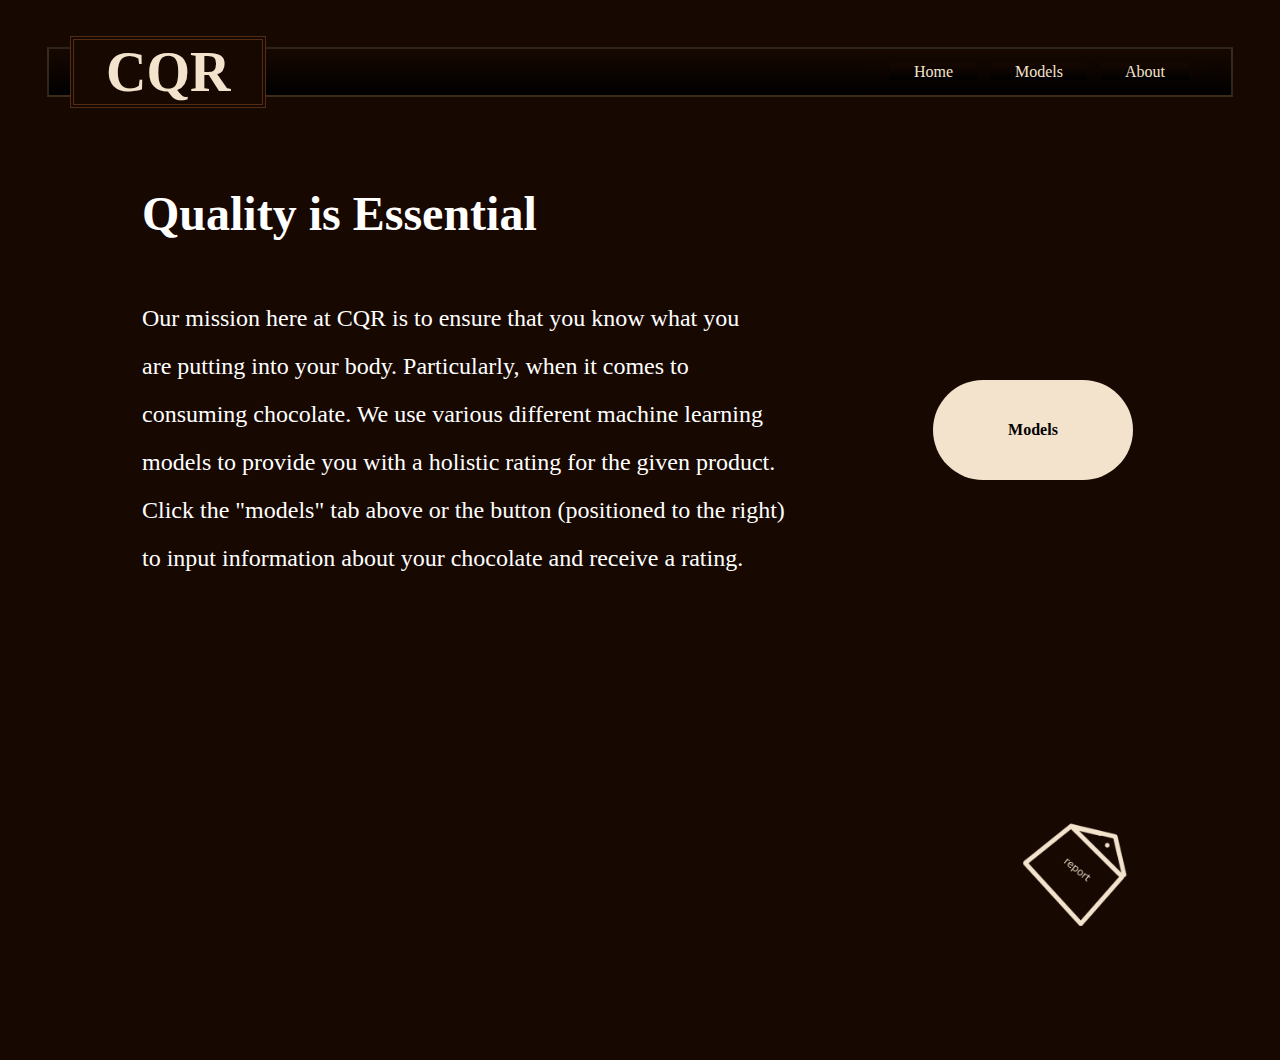
<file: index.html>
<!DOCTYPE html>
<html lang="en">
<head>
    <meta charset="UTF-8">
    <title> ecs 171 project</title>
    <link rel="Stylesheet" href="css/styles.css">
    <style>
        body {
            cursor: url('img/cursor.png'), auto;
            overflow-y: scroll; /* Show scrollbars */
        }
        body::-webkit-scrollbar {
            width: .5em;
        }

        body::-webkit-scrollbar-track {
            background: #170801;
        }

        body::-webkit-scrollbar-thumb {
            background: #deb782;
            border-radius: 100vw;
        }

        body::-webkit-scrollbar-thumb:hover {
            background: #deb782;
        }

    </style>
</head>
<body>
</body>
    <nav>
        <div class="logo">CQR</div>
        <div class="nav-items">
            <a href="index.html">Home</a>
            <a href="projects.html">Models</a>
            <a href="about.html">About</a>
        </div>
    </nav>
    <div style="height: 30px;"></div>
    <section class ="ansh">
        <div class="ansh-container">
            <div class="column-left">
                <h1> Quality is Essential</h1>
                <p> Our mission here at CQR is to ensure that you know what you
                    <br>  are putting into your body. Particularly, when it comes to
                    <br>  consuming chocolate. We use various different machine learning
                    <br>  models to provide you with a holistic rating for the given product.
                    <br>  Click the "models" tab above or the button (positioned to the right)
                    <br>  to input information about your chocolate and receive a rating.
                <p>
            </div>
            <div class = "column-right">
                <a href="projects.html">
                    <button style="width:200px;height:100px">Models</button>

                </a>
            </div>
            <div class="column-bottom">
                <a href="https://www.papeeria.com/p/fadfc4725bf9e1fa0c513645595eefea#/report.tex">
                    <img src="img/report.png"
                         alt=" the logo"
                         class = "ansh-image"
                         style="width:200px;height:200px;"
                    >
                </a>
            </div>
        </section>

</html>
</file>
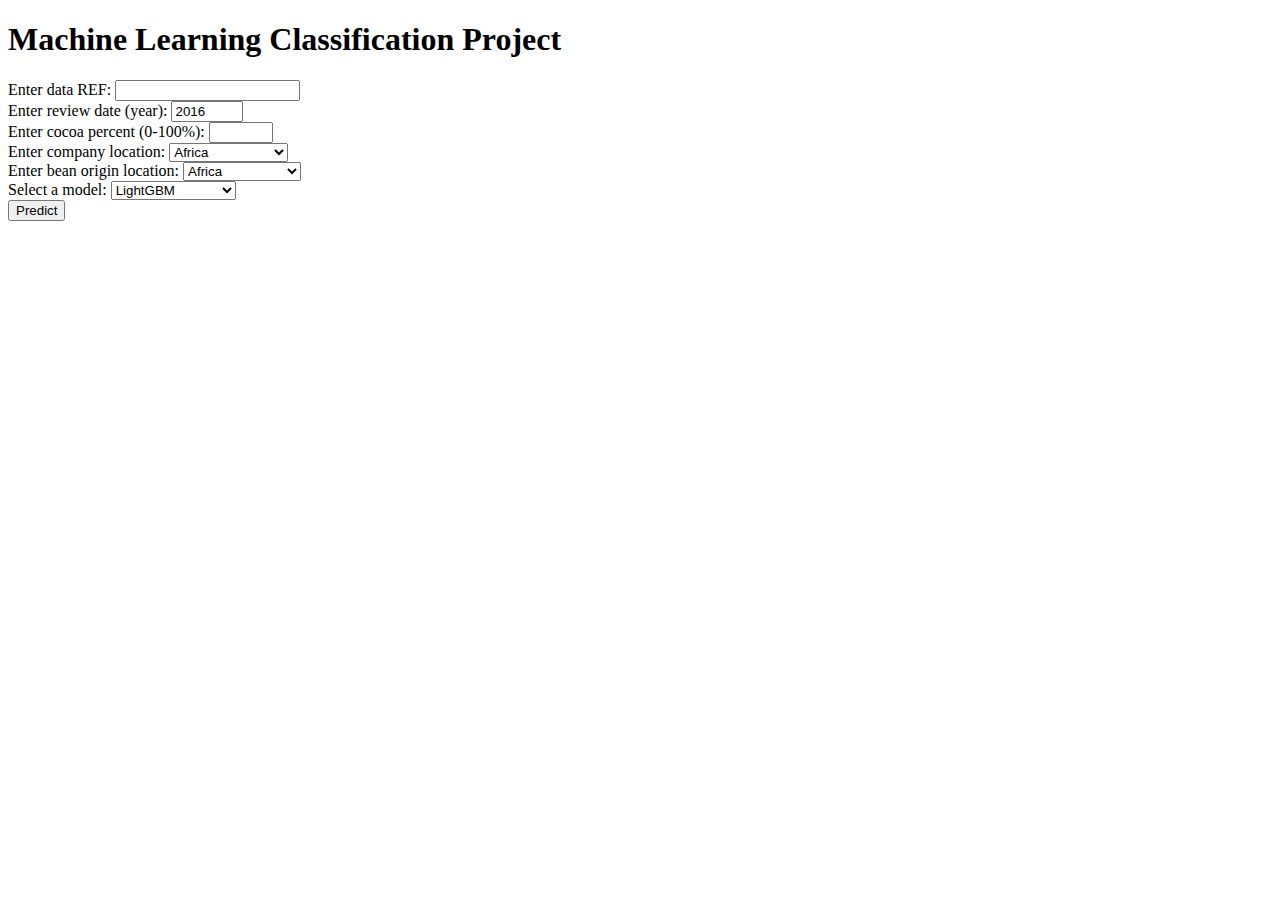
<file: templates/index.html>
<!DOCTYPE html>
<html lang="en">
<head>
    <meta charset="UTF-8">
    <title>Machine Learning Classification Project</title>
</head>
<body>
    <h1 >Machine Learning Classification Project</h1>
    <form method="POST" action="/predict" name = "chocolate">
        <label for="input">Enter data REF:</label>
        <input type="number" name="REF" id="REF" required>
        <br>
        <label for="input">Enter review date (year):</label>
        <input type="number" min="1900" max="2099" step="1" value="2016" name = "date" id = "date"/>
        <br>
        <label for="input">Enter cocoa percent (0-100%):</label>
        <input type="number" min="0" max="100" id="cocoa_percent" name = "cocoa_percent"/>
        <br>
        <label for="input">Enter company location:</label>
        <select id="company_location" name="company_location">
            <option value="Africa">Africa</option>
            <option value="Asia">Asia</option>
            <option value="North America">North America</option>
            <option value="Central America">Central America</option>
            <option value="South America">South America</option>
            <option value="Carribean">Carribean</option>
            <option value="Eastern Europe">Eastern Europe</option>
            <option value="Central Europe">Central Europe</option>
            <option value="Western Europe">Western Europe</option>
            <option value="Oceania">Oceania</option>
          </select>
        <br>
        <label for="input">Enter bean origin location:</label>
        <select id="bean_origin" name="bean_origin">
            <option value="Africa">Africa</option>
            <option value="Asia">Asia</option>
            <option value="North America">North America</option>
            <option value="Central America">Central America</option>
            <option value="South America">South America</option>
            <option value="Carribean">Carribean</option>
            <option value="Oceania">Oceania</option>
            <option value="Unknown">Unknown</option>
          </select>
        <br>
        <label for="input">Select a model:</label>
        <select id="model_type" name="model_type">
          <option values="lightgbm">LightGBM</option>
          <option values="svr">SVR</option>
          <option values="randomforest"> Random Forest</option>
          <option values="randomforest2">Random Forest 2</option>
        </select>
        <br>
        <button type="submit">Predict</button>
    </form>
</body>
</html>
</file>
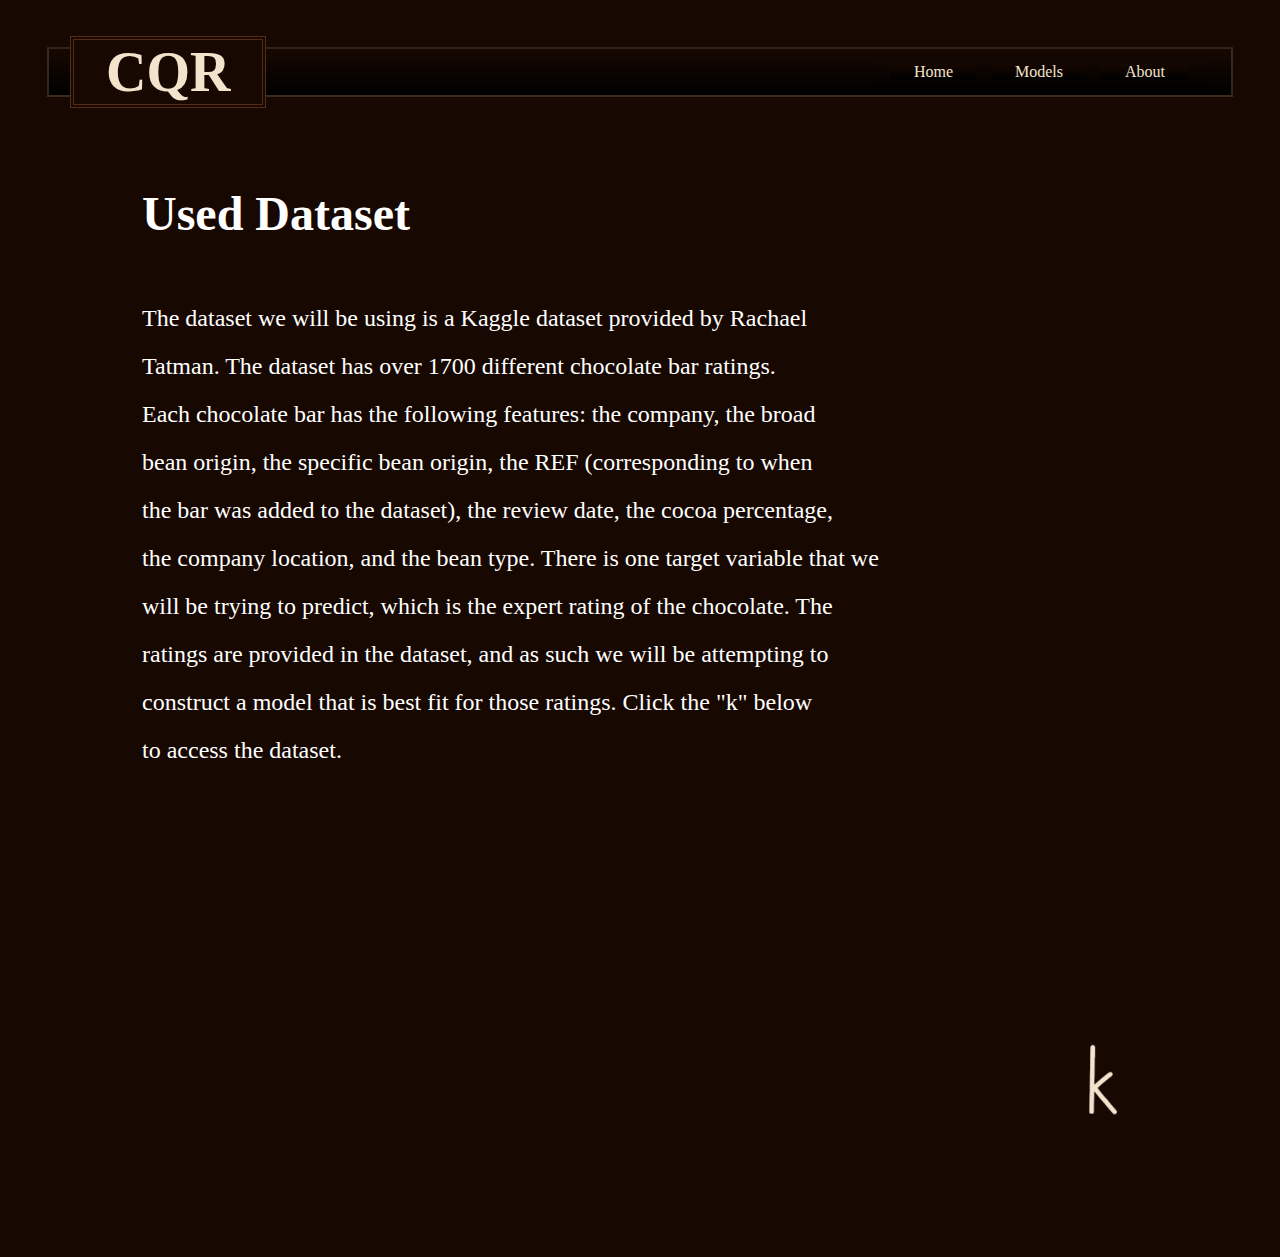
<file: about.html>
<!DOCTYPE html>
<html lang="en">
<head>
    <meta charset="UTF-8">
    <title> ecs 171 project</title>
    <link rel="Stylesheet" href="css/about.css">
    <style>
        body {
            cursor: url('img/cursor.png'), auto;

            overflow-y: scroll; /* Show scrollbars */
        }
        body::-webkit-scrollbar {
            width: .5em;
        }

        body::-webkit-scrollbar-track {
            background: #170801;
        }

        body::-webkit-scrollbar-thumb {
            background: #deb782;
            border-radius: 100vw;
        }

        body::-webkit-scrollbar-thumb:hover {
            background: #deb782;
        }
    </style>
</head>
<body>
</body>
<nav>
    <div class="logo">CQR</div>
    <div class="nav-items">
        <a href="index.html">Home</a>
        <a href="projects.html">Models</a>
        <a href="about.html">About</a>
    </div>
</nav>
<div style="height: 30px;"></div>
<section class ="ansh">
    <div class="ansh-container">
        <div class="column-left">
            <h1> Used Dataset</h1>
                <p> The dataset we will be using is a Kaggle dataset provided by Rachael
                    <br> Tatman. The dataset has over 1700 different chocolate bar ratings.
                    <br> Each chocolate bar has the following features: the company, the broad
                    <br> bean origin, the specific bean origin, the REF (corresponding to when
                    <br> the bar was added to the dataset), the review date, the cocoa percentage,
                <br> the company location, and the bean type. There is one target variable that we
                <br> will be trying to predict, which is the expert rating of the chocolate. The
                <br> ratings are provided in the dataset, and as such we will be attempting to
                <br> construct a model that is best fit for those ratings. Click the "k" below
                    <br> to access the dataset.
            <p>
        </div>

        <div class="column-bottom">
            <a href="https://www.kaggle.com/datasets/rtatman/chocolate-bar-ratings/data">
                <img src="img/kaggle.png"
                     alt=" the logo"
                     class = "ansh-image"
                     style="width:200px;height:200px;"
                >
            </a>
        </div>
    </div>
</section>
</html>
</file>
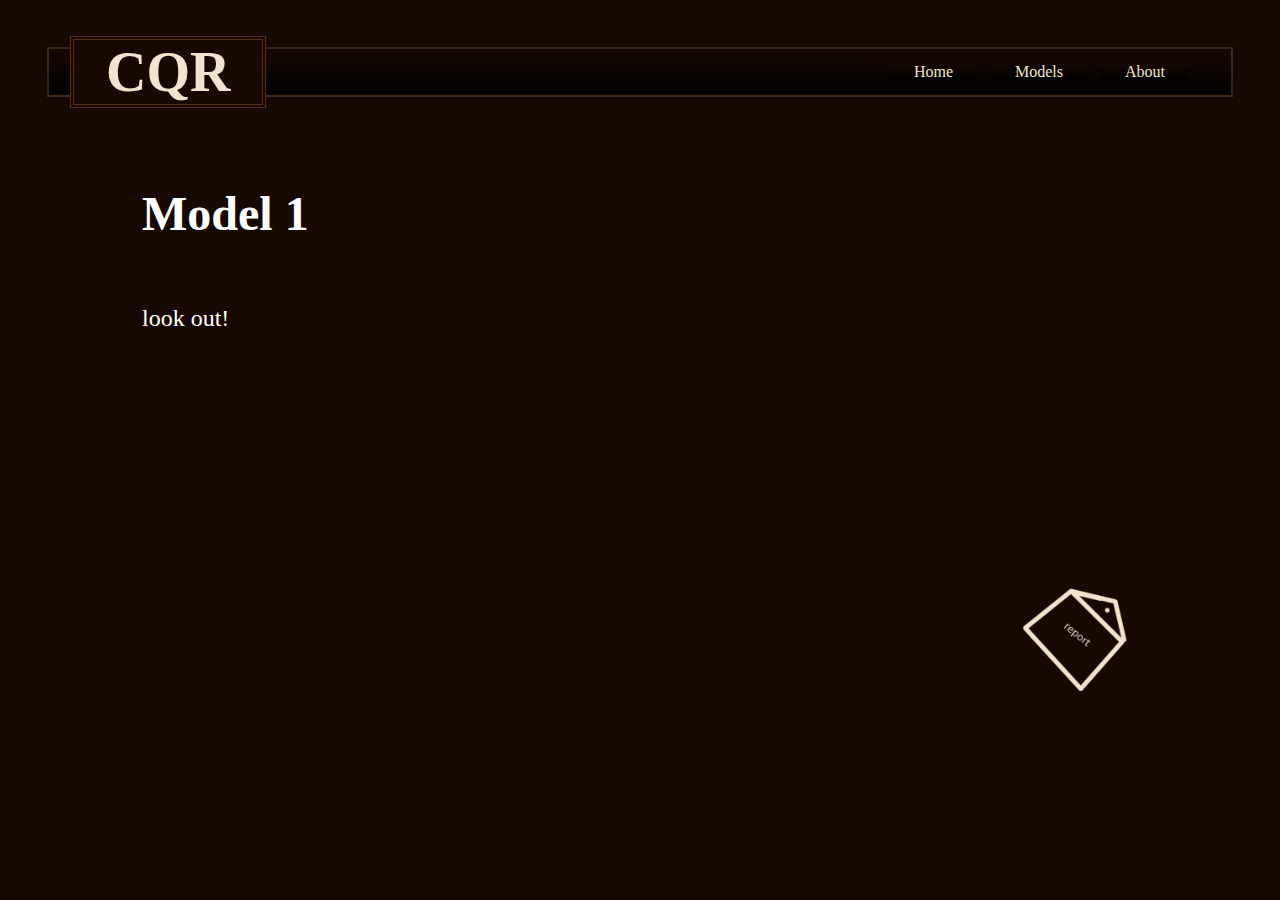
<file: projects.html>
<!DOCTYPE html>
<html lang="en">
<head>
  <meta charset="UTF-8">
  <title> ecs 171 project</title>
  <link rel="Stylesheet" href="css/projects.css">
  <style>
    body {
      cursor: url('img/cursor.png'), auto;

      overflow-y: scroll; /* Show scrollbars */
    }
    body::-webkit-scrollbar {
      width: .5em;
    }

    body::-webkit-scrollbar-track {
      background: #170801;
    }

    body::-webkit-scrollbar-thumb {
      background: #deb782;
      border-radius: 100vw;
    }

    body::-webkit-scrollbar-thumb:hover {
      background: #deb782;
    }
  </style>
</head>
<body>
</body>
<nav>
  <div class="logo">CQR</div>
  <div class="nav-items">
    <a href="index.html">Home</a>
    <a href="projects.html">Models</a>
    <a href="about.html">About</a>
  </div>
</nav>
<div style="height: 30px;"></div>
<section class ="ansh">
  <div class="ansh-container">
    <div class="column-left">
      <h1>Model 1</h1>
      <p> look out!<p>
    </div>
    <div class="column-bottom">
      <a href="https://www.papeeria.com/p/fadfc4725bf9e1fa0c513645595eefea#/report.tex">
        <img src="img/report.png"
             alt=" the logo"
             class = "ansh-image"
             style="width:200px;height:200px;"
        >
      </a>
    </div>
  </div>
</section>
</html>
</file>
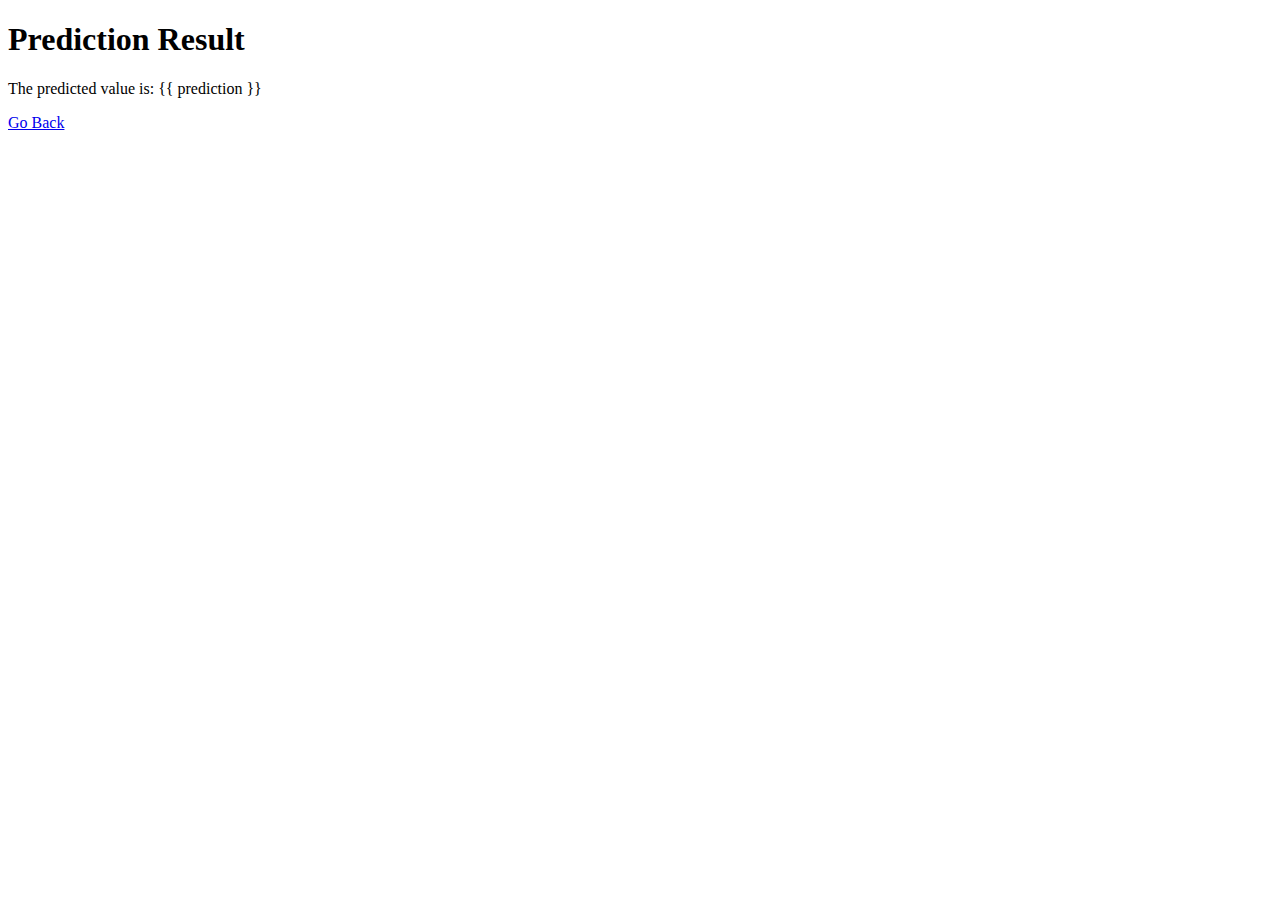
<file: templates/results.html>
<!DOCTYPE html>
<html lang="en">
<head>
    <meta charset="UTF-8">
    <title>Prediction Result</title>
</head>
<body>
    <h1>Prediction Result</h1>
    <p>The predicted value is: {{ prediction }}</p>
    <a href="/">Go Back</a>
</body>
</html>
</file>
<file: css/styles.css>
*{
    box-sizing: border-box;
    margin: 5px;
    padding: 1rem;
    background-color: #170801;
    font-family: "Helvetica Neue", serif;

}

.logo{
    color: #f3e3cd;
    font-size: 3.5rem;
    font-weight: bold;
    padding: 0 2rem;
    border: 4px double #522c14; /* Border with a color */
}

body {
    overflow-x: hidden; /* Disable horizontal scrolling */
}
nav {
    height: 50px;
    display: flex;
    justify-content: space-between;
    align-items: center;
    padding: 0 1rem; /* Avoid overflowing */
    border: 2px solid rgba(222, 183, 130, 0.2); /* Border with a color */
    background-image: linear-gradient(180deg, #170801, black);
}

.ansh-container {
    display: grid;
    grid-template-columns: 1fr 150px;
    padding: 0 1rem; /* Prevent horizontal overflow */
    margin-bottom: 0;
}

.nav-items {
    padding: .8rem 1rem;
    background-image: linear-gradient(180deg, #170801, black);
}

nav a{
    text-decoration: none;
    color: #f3e3cd;
    padding: 0 1.5rem;
    background-image: linear-gradient(180deg, #170801, black);
}

nav a:hover{
    color: #9f5c09;
    text-decoration: underline;
}

.ansh{
    background: #170801;
    color: #f3e3cd;
}



.column-left{
    display: flex;
    flex-direction: column;
    justify-content: center;
    align-items: flex-start;
    color: #ffffff;
    padding: 0 2rem;
    margin-bottom: 0;
}

.column-left h1{
    margin-bottom: 1rem;
    font-size: 3rem;
    grid-column: 1;
    grid-row: 1;
}

.column-left p{
    margin-bottom: 2rem;
    font-size: 1.5rem;
    line-height: 3rem;
    grid-column: 1;
    grid-row: 2;
}

.column-right{
    display: flex;
    justify-content: right;
    align-items: center;
    padding: 0 2rem;
}

button{
    padding: 0 0;
    font-size: 1rem;
    font-weight: bold;
    border: none;
    color: black;
    background: #f3e3cd;
    cursor: pointer;
    border-radius: 200px;
    grid-column: 1;
    grid-row: 1;
}

button:hover{
    background: #9f5c09;
    color: #f3e3cd;
}


.column-bottom{
    display: flex;
    flex-direction: row;
    justify-content: end;
    align-items: end;
    color: #f3e3cd;
    grid-column: 2; grid-row: 2;
}


body {
    cursor: url('img/cursor.png'), auto;
}
</file>
<file: css/about.css>
*{
    box-sizing: border-box;
    margin: 5px;
    padding: 1rem;
    background-color: #170801;
    font-family: "Helvetica Neue", serif;
}

.logo{
    color: #f3e3cd;
    font-size: 3.5rem;
    font-weight: bold;
    padding: 0 2rem;
    border: 4px double #522c14; /* Border with a color */
}

body {
    overflow-x: hidden; /* Disable horizontal scrolling */
}
nav {
    height: 50px;
    display: flex;
    justify-content: space-between;
    align-items: center;
    padding: 0 1rem; /* Avoid overflowing */
    border: 2px solid rgba(222, 183, 130, 0.2); /* Border with a color */
    background-image: linear-gradient(180deg, #170801, black);
}

.ansh-container {
    display: grid;
    grid-template-columns: 1fr 150px;
    padding: 0 1rem; /* Prevent horizontal overflow */
    margin-bottom: 0;
}


.nav-items {
    padding: .8rem 1rem;
    background-image: linear-gradient(180deg, #170801, black);
}

nav a{
    text-decoration: none;
    color: #f3e3cd;
    padding: 0 1.5rem;
    background-image: linear-gradient(180deg, #170801, black);
}

nav a:hover{
    color: #9f5c09;
}

.ansh{
    background: #170801;
    color: #f3e3cd;

}



.column-left{
    display: flex;
    flex-direction: column;
    justify-content: center;
    align-items: flex-start;
    color: #ffffff;
    padding: 0rem 2rem;
}

.column-left h1{
    margin-bottom: 1rem;
    font-size: 3rem;
    grid-column: 1;
    grid-row: 1;
}

.column-left p{
    margin-bottom: 2rem;
    font-size: 1.5rem;
    line-height: 3rem;
    grid-column: 1;
    grid-row: 2;
}

.column-bottom{
    display: flex;
    flex-direction: row;
    justify-content: end;
    align-items: end;
    color: #f3e3cd;

    grid-column: 2; grid-row: 3;
}
</file>
<file: css/projects.css>
*{
    box-sizing: border-box;
    margin: 5px;
    padding: 1rem;
    background-color: #170801;
    font-family: "Helvetica Neue", serif;
}




.logo{
    color: #f3e3cd;
    font-size: 3.5rem;
    font-weight: bold;
    padding: 0 2rem;
    border: 4px double #522c14; /* Border with a color */
}

body {
    overflow-x: hidden; /* Disable horizontal scrolling */
}
nav {
    height: 50px;
    display: flex;
    justify-content: space-between;
    align-items: center;
    padding: 0 1rem; /* Avoid overflowing */
    border: 2px solid rgba(222, 183, 130, 0.2); /* Border with a color */
    background-image: linear-gradient(180deg, #170801, black);
}

.ansh-container {
    display: grid;
    grid-template-columns: 1fr 150px;
    padding: 0 1rem; /* Prevent horizontal overflow */
}

.nav-items {
    padding: .8rem 1rem;
    background-image: linear-gradient(180deg, #170801, black);
}
nav a{
    text-decoration: none;
    color: #f3e3cd;
    padding: 0 1.5rem;
    background-image: linear-gradient(180deg, #170801, black);
}

nav a:hover{
    color: #9f5c09;
}

.ansh{
    background: #170801;
    color: #f3e3cd;

}


.column-left{
    display: flex;
    flex-direction: column;
    justify-content: center;
    align-items: flex-start;
    color: white;
    padding: 0rem 2rem;
}

.column-left h1{
    margin-bottom: 1rem;
    font-size: 3rem;
    grid-column: 1;
    grid-row: 1;
}

.column-left p{
    margin-bottom: 2rem;
    font-size: 1.5rem;
    line-height: 3rem;
    grid-column: 1;
    grid-row: 2;
}


.column-bottom{
    display: flex;
    flex-direction: row;
    justify-content: end;
    align-items: end;
    color: #f3e3cd;

    grid-column: 2; grid-row: 3;
}

body {
    cursor: url('img/cursor.png'), auto;
}
</file>
